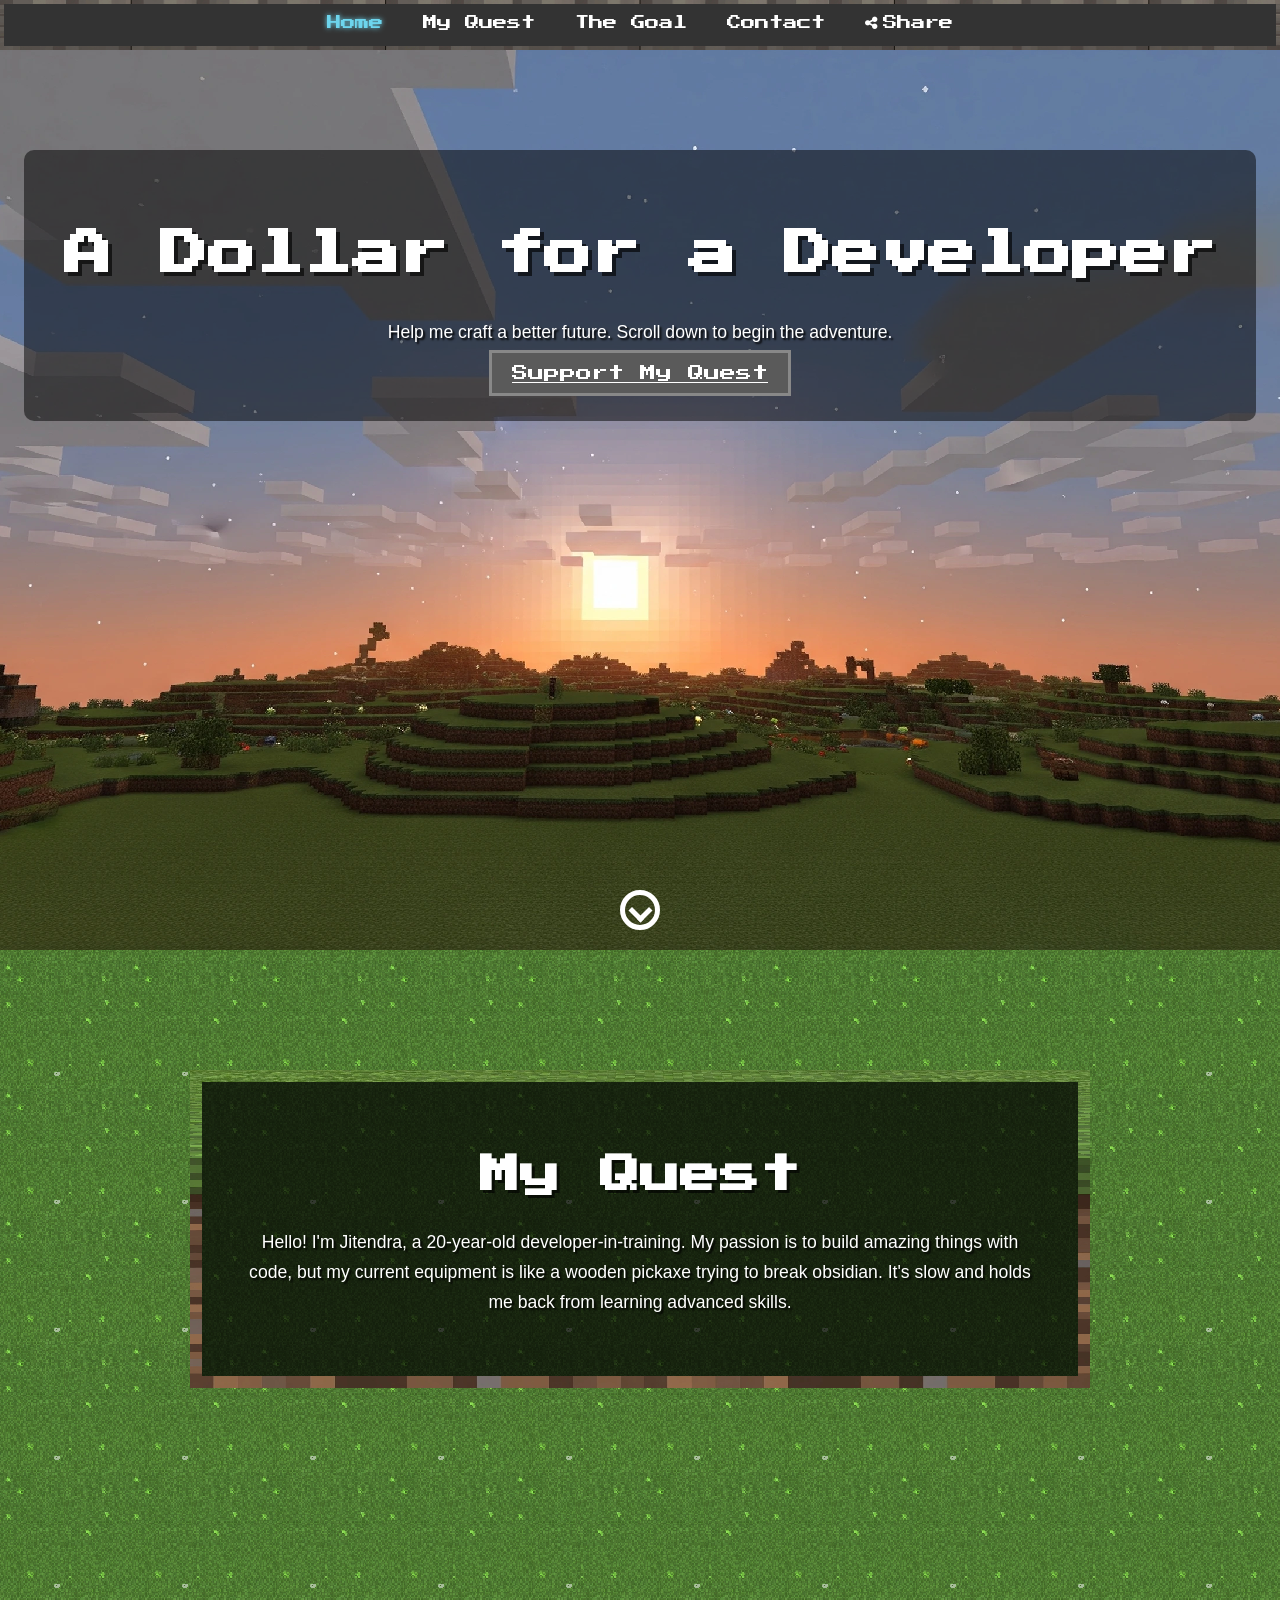
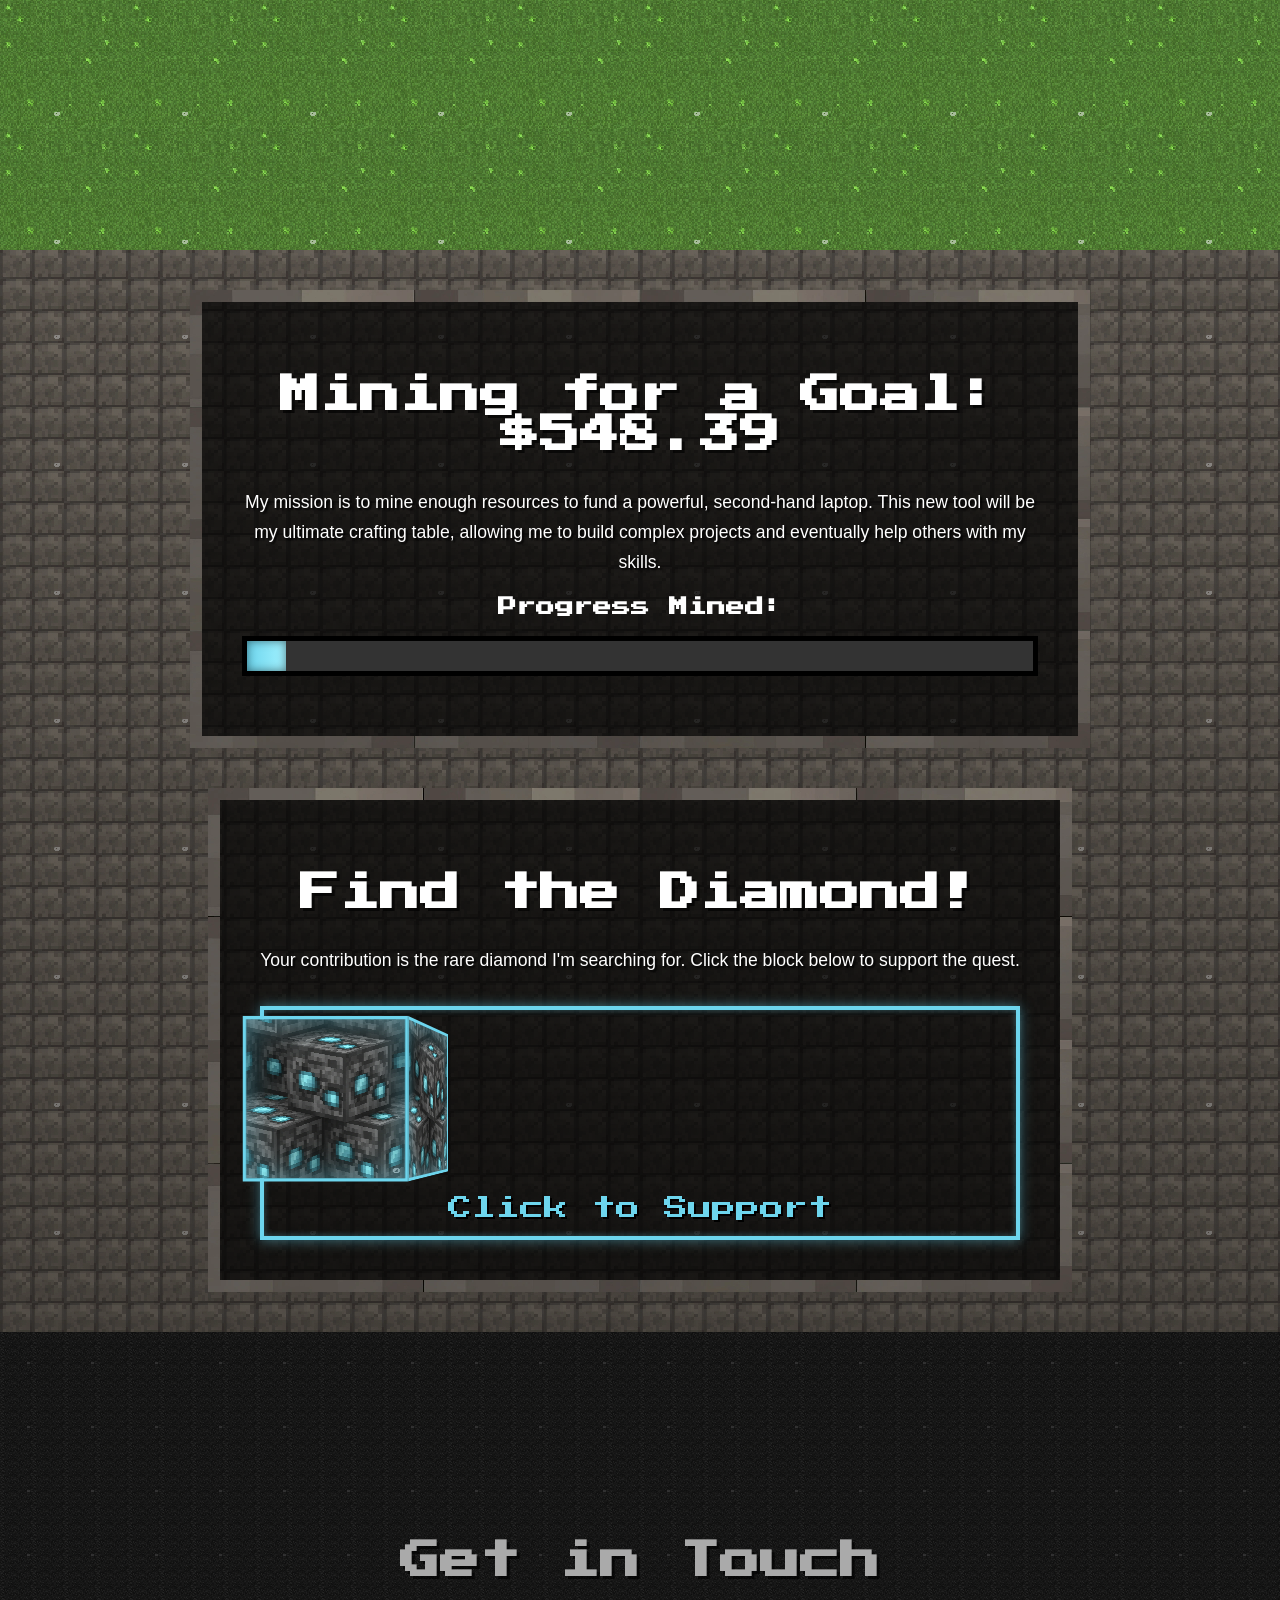
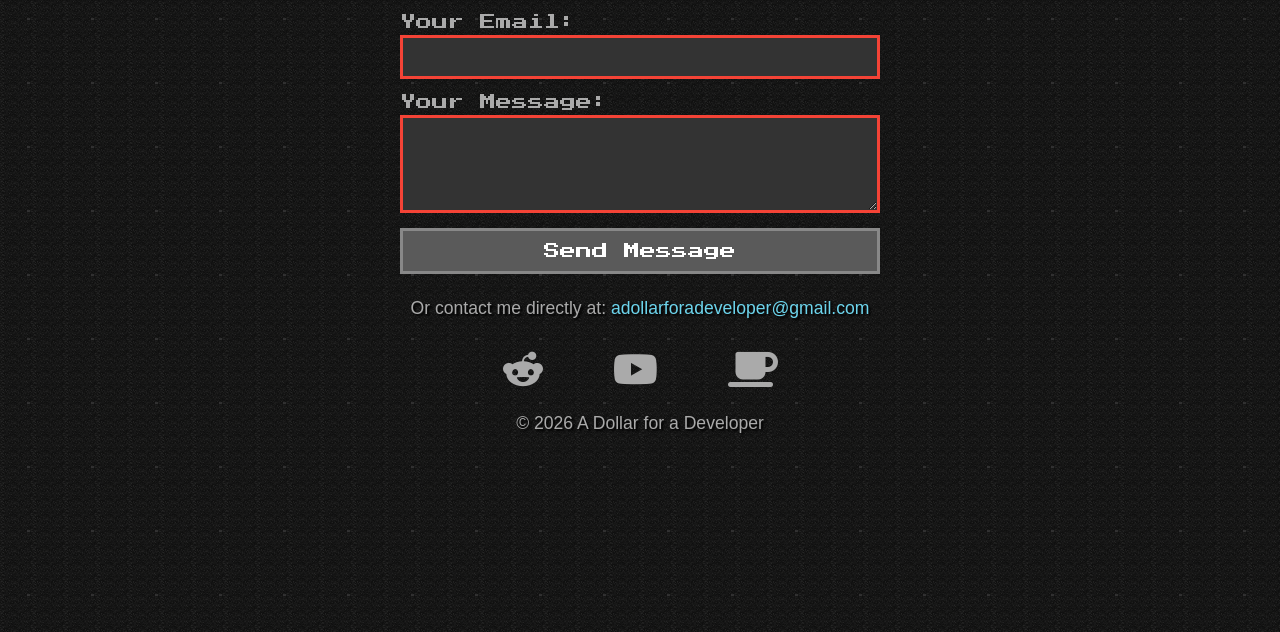
<file: index.html>
<!DOCTYPE html>
<html lang="en">
<head>
    <meta charset="UTF-8">
    <meta name="viewport" content="width=device-width, initial-scale=1.0, viewport-fit=cover">
    
    <!-- Google tag (gtag.js) -->
    <script async src="https://www.googletagmanager.com/gtag/js?id=G-90JQWKBCQZ"></script>
    <script>
      window.dataLayer = window.dataLayer || [];
      function gtag(){dataLayer.push(arguments);}
      gtag('js', new Date());

      gtag('config', 'G-90JQWKBCQZ');
    </script>
    
    <!-- Meta Description for SEO and Social Sharing -->
    <meta name="description" content="Help Jitendra, an aspiring developer, fund a second-hand laptop to pursue his coding dreams.">

    <!-- Favicon Link -->
    <link rel="icon" href="favicon.ico" type="image/x-icon">
    <link rel="apple-touch-icon" href="favicon.ico">

    <title>A Dollar for a Developer</title>
    <link rel="preload" as="style" href="style.css">
    <link rel="preload" as="image" href="images/diamond_ore.webp">
    <link rel="stylesheet" href="style.css">
    <link rel="preconnect" href="https://fonts.googleapis.com">
    <link rel="preconnect" href="https://fonts.gstatic.com" crossorigin>
    <link href="https://fonts.googleapis.com/css2?family=Press+Start+2P&display=swap" rel="stylesheet">
    <link rel="canonical" href="https://a-dollar-for-a-developer.github.io/">

    <!-- ADDED: Font Awesome for Icons -->
    <link rel="stylesheet" href="https://cdnjs.cloudflare.com/ajax/libs/font-awesome/6.5.1/css/all.min.css">

    <!-- Social Sharing Meta -->
    <meta property="og:title" content="A Dollar for a Developer">
    <meta property="og:description" content="Help Jitendra, an aspiring developer, fund a second-hand laptop to pursue his coding dreams.">
    <meta property="og:type" content="website">
    <meta property="og:image" content="https://a-dollar-for-a-developer.github.io/images/diamond_ore.webp">
    <meta property="og:image:width" content="512">
    <meta property="og:image:height" content="512">
    <meta property="og:image:alt" content="Diamond ore block representing the goal">
    <meta property="og:url" content="https://a-dollar-for-a-developer.github.io/">
    <meta name="twitter:card" content="summary_large_image">
    <meta name="twitter:title" content="A Dollar for a Developer">
    <meta name="twitter:description" content="Help Jitendra fund a laptop to pursue coding.">
    <meta name="twitter:image" content="https://a-dollar-for-a-developer.github.io/images/diamond_ore.webp">
    <meta name="twitter:image:alt" content="Diamond ore block representing the goal">
    
    <!-- Additional SEO Meta Tags -->
    <meta name="author" content="Jitendra">
    <meta name="keywords" content="developer, coding, laptop, fundraising, programming, student developer">
    <meta name="theme-color" content="#6dd5ed">
    <meta name="robots" content="index, follow">
    <meta name="googlebot" content="index, follow">
    
    <!-- Security Headers -->
    <meta http-equiv="X-Content-Type-Options" content="nosniff">
    <meta http-equiv="X-Frame-Options" content="DENY">
    <meta http-equiv="Referrer-Policy" content="strict-origin-when-cross-origin">
    
    <!-- PWA Manifest -->
    <link rel="manifest" href="manifest.json">
    <meta name="apple-mobile-web-app-capable" content="yes">
    <meta name="apple-mobile-web-app-status-bar-style" content="black-translucent">
    <meta name="apple-mobile-web-app-title" content="A Dollar for a Developer">
</head>
<body>
    <noscript>
        <div style="position: fixed; top: 0; left: 0; right: 0; background: #f44336; color: white; padding: 10px; text-align: center; z-index: 10000;">
            JavaScript is disabled. Some features may not work properly. Please enable JavaScript for the best experience.
        </div>
    </noscript>
    <!-- Skip to main content link for accessibility -->
    <a href="#home" class="skip-to-content" aria-label="Skip to main content">Skip to main content</a>

    <!-- ADDED: Sticky Navigation Menu -->
    <nav class="top-menu">
        <ul>
            <li><a href="#home">Home</a></li>
            <li><a href="#quest">My Quest</a></li>
            <li><a href="#goal">The Goal</a></li>
			<li><a href="#contact">Contact</a></li>
			<li><a href="#" id="share-button" aria-label="Share this story"><i class="fas fa-share-alt"></i> Share</a></li>
        </ul>
    </nav>

    <main class="world-container" role="main">

        <!-- LAYER 1: THE SKY (ID is now 'home' for the menu) -->
        <section id="home" class="layer sky-layer" aria-labelledby="home-heading">
            <header class="header-box">
                <h1 id="home-heading">A Dollar for a Developer</h1>
                <p>Help me craft a better future. Scroll down to begin the adventure.</p>
				<a href="#donation-button" id="support-quest-btn" class="submit-button" aria-label="Support my quest by scrolling to donation section">Support My Quest</a>
            </header>
            <div class="scroll-down-indicator" aria-hidden="true"></div>
            <!-- ADDED: Go to Bottom Button -->
            <a href="#contact" class="scroll-button go-down" aria-label="Go to contact section">
                <i class="fas fa-arrow-down" aria-hidden="true"></i>
            </a>
        </section>

        <!-- LAYER 2: THE GRASSLAND (ID is now 'quest' for the menu) -->
        <section id="quest" class="layer grass-layer" aria-labelledby="quest-heading">
            <article class="content-box dirt-border">
                <h2 id="quest-heading">My Quest</h2>
                <p>Hello! I'm Jitendra, a 20-year-old developer-in-training. My passion is to build amazing things with code, but my current equipment is like a wooden pickaxe trying to break obsidian. It's slow and holds me back from learning advanced skills.</p>
            </article>
        </section>

        <!-- LAYER 3: THE UNDERGROUND (ID is now 'goal' for the menu) -->
        <section id="goal" class="layer stone-layer" aria-labelledby="goal-heading">
            <article class="content-box stone-border">
                <h2 id="goal-heading">Mining for a Goal: $548.39</h2>
                <p>My mission is to mine enough resources to fund a powerful, second-hand laptop. This new tool will be my ultimate crafting table, allowing me to build complex projects and eventually help others with my skills.</p>
                
                <h3>Progress Mined:</h3>
                <!-- 
                    TO UPDATE PROGRESS BAR:
                    1. Calculate percentage: (Amount Raised / $548.39) × 100
                    2. Update BOTH values below:
                       - aria-valuenow attribute (e.g., aria-valuenow="25" for 25%)
                       - aria-label percentage text (e.g., "Fundraising progress: 25 percent")
                       - style width value (e.g., style="width: 25%;" for 25%)
                -->
                <div class="progress-bar-container" role="progressbar" aria-valuenow="5" aria-valuemin="0" aria-valuemax="100" aria-label="Fundraising progress: 5 percent">
                    <div class="progress-bar-fill" style="width: 5%;" aria-hidden="true"></div>
                </div>
            </article>

            <article class="content-box stone-border call-to-action">
                <h2>Find the Diamond!</h2>
                <p>Your contribution is the rare diamond I'm searching for. Click the block below to support the quest.</p>
                
			<div class="donation-block-wrapper" id="donation-button" role="button" tabindex="0" aria-label="Click to support on Buy Me a Coffee - Opens in new window">
                    <div class="donation-block" aria-hidden="true">
                        <div class="donation-block__face"></div>
                        <div class="donation-block__face"></div>
                        <div class="donation-block__face"></div>
                        <div class="donation-block__face"></div>
                        <div class="donation-block__face"></div>
                        <div class="donation-block__face"></div>
                    </div>
                    <div class="click-text" aria-hidden="true">Click to Support</div>
                </div>
            </article>
        </section>

        <!-- LAYER 4: BEDROCK (ID is now 'contact' for the menu) -->
        <section id="contact" class="layer bedrock-layer" aria-labelledby="contact-heading">
            <footer>
                <h2 id="contact-heading">Get in Touch</h2>
                
                <!-- ADDED: Formspree Contact Form -->
                <form id="contact-form" action="https://formspree.io/f/mpwjzook" method="POST" novalidate>
                    <div id="form-message" class="form-message" role="alert" aria-live="polite" aria-atomic="true"></div>
                    <div class="form-group">
                        <label for="email">Your Email:</label>
                        <input type="email" id="email" name="email" required aria-required="true" aria-describedby="email-error" autocomplete="email">
                        <span id="email-error" class="error-message" role="alert" aria-live="polite"></span>
                    </div>
                    <div class="form-group">
                        <label for="message">Your Message:</label>
                        <textarea id="message" name="message" rows="4" required aria-required="true" aria-describedby="message-error" autocomplete="off"></textarea>
                        <span id="message-error" class="error-message" role="alert" aria-live="polite"></span>
                    </div>
                    <button type="submit" class="submit-button" id="submit-btn" aria-label="Send contact message">Send Message</button>
                </form>

                <p class="alt-contact">Or contact me directly at: <a href="mailto:adollarforadeveloper@gmail.com" aria-label="Send email to adollarforadeveloper@gmail.com">adollarforadeveloper@gmail.com</a></p>

                <nav class="social-links" aria-label="Social media links">
                    <a href="https://www.reddit.com/user/Hot-Watercress-5693/" target="_blank" rel="noopener noreferrer" aria-label="Visit my Reddit profile (opens in new window)">
                        <i class="fab fa-reddit-alien" aria-hidden="true"></i>
                        <span class="sr-only">Reddit</span>
                    </a>
                    <a href="https://youtube.com/@adollarforadeveloper" target="_blank" rel="noopener noreferrer" aria-label="Visit my YouTube channel (opens in new window)">
                        <i class="fab fa-youtube" aria-hidden="true"></i>
                        <span class="sr-only">YouTube</span>
                    </a>
                    <a href="https://buymeacoffee.com/a.dollar.for.a.developer" target="_blank" rel="noopener noreferrer" aria-label="Support me on Buy Me a Coffee (opens in new window)">
                        <i class="fas fa-coffee" aria-hidden="true"></i>
                        <span class="sr-only">Buy Me a Coffee</span>
                    </a>
                </nav>

                <p>&copy; 2026 A Dollar for a Developer</p>
            </footer>
        </section>

    </main> <!-- This is the closing tag for world-container -->

    <!-- ADDED: Scroll Button outside the world container -->
    <a href="#contact" class="scroll-button go-down" id="go-down-button" aria-label="Go to bottom">
        <i class="fas fa-arrow-down"></i>
    </a>

    <!-- Structured Data for SEO -->
    <script type="application/ld+json">
    {
        "@context": "https://schema.org",
        "@type": "Person",
        "name": "Jitendra",
        "description": "Aspiring developer seeking support to fund a laptop for coding education",
        "url": "https://a-dollar-for-a-developer.github.io/",
        "sameAs": [
            "https://www.reddit.com/user/Hot-Watercress-5693/",
            "https://youtube.com/@adollarforadeveloper",
            "https://buymeacoffee.com/a.dollar.for.a.developer"
        ],
        "email": "adollarforadeveloper@gmail.com",
        "jobTitle": "Aspiring Developer",
        "knowsAbout": ["Programming", "Web Development", "Coding"]
    }
    </script>

    <!-- UPDATED JAVASCRIPT -->
    <script>
        // --- Donation Button Logic ---
        const donationButton = document.getElementById('donation-button');
        if (donationButton) {
            const handleDonationClick = () => {
                // Track donation button click
                if (typeof gtag !== 'undefined') {
                    gtag('event', 'donation_button_click', {
                        'event_category': 'engagement',
                        'event_label': 'Donation Button'
                    });
                }
                window.open('https://buymeacoffee.com/a.dollar.for.a.developer', '_blank', 'noopener,noreferrer');
            };
            donationButton.addEventListener('click', handleDonationClick);
            // Allow keyboard activation (Enter/Space)
            donationButton.addEventListener('keydown', (e) => {
                if (e.key === 'Enter' || e.key === ' ') {
                    e.preventDefault();
                    handleDonationClick();
                }
            });
        }

		// --- Support My Quest button smooth scroll ---
		const supportQuestBtn = document.getElementById('support-quest-btn');
		if (supportQuestBtn) {
			supportQuestBtn.addEventListener('click', (e) => {
				e.preventDefault();
				document.getElementById('donation-button').scrollIntoView({ behavior: 'smooth', block: 'center' });
			});
		}

        // --- Active Menu Link & Smart Scroll Button Logic ---
        const sections = document.querySelectorAll('.layer');
        const menuLinks = document.querySelectorAll('.top-menu a');
        const goDownButton = document.getElementById('go-down-button');

		// --- Share Button Logic ---
		const shareButton = document.getElementById('share-button');
		if (shareButton) {
			shareButton.addEventListener('click', async (e) => {
				e.preventDefault();
				const shareData = {
					title: document.title,
					text: 'Help Jitendra fund a laptop and share this story.',
					url: window.location.href
				};
				// Track share event
				if (typeof gtag !== 'undefined') {
					gtag('event', 'share', {
						'method': navigator.share ? 'native_share' : 'clipboard',
						'content_type': 'page'
					});
				}
				if (navigator.share) {
					try { await navigator.share(shareData); } catch (err) { /* user cancelled */ }
				} else if (navigator.clipboard) {
					try {
						await navigator.clipboard.writeText(shareData.url);
						shareButton.textContent = 'Link Copied!';
						setTimeout(() => { shareButton.innerHTML = '<i class="fas fa-share-alt"></i> Share'; }, 1500);
					} catch (_) {
						window.prompt('Copy this link:', shareData.url);
					}
				} else {
					window.prompt('Copy this link:', shareData.url);
				}
			});
		}

        // --- Home button scroll to top functionality ---
        const homeLink = document.querySelector('.top-menu a[href="#home"]');
        if (homeLink) {
            homeLink.addEventListener('click', (e) => {
                e.preventDefault();
                window.location.hash = '#home';
                window.scrollTo({
                    top: 0,
                    behavior: 'smooth'
                });
            });
        }

        // --- Form Validation and Submission Handler ---
        const contactForm = document.getElementById('contact-form');
        const formMessage = document.getElementById('form-message');
        const submitBtn = document.getElementById('submit-btn');
        const emailInput = document.getElementById('email');
        const messageInput = document.getElementById('message');
        const emailError = document.getElementById('email-error');
        const messageError = document.getElementById('message-error');
        
        // Real-time validation
        const validateEmail = (email) => {
            const emailRegex = /^[^\s@]+@[^\s@]+\.[^\s@]+$/;
            return emailRegex.test(email);
        };
        
        const validateForm = () => {
            if (!emailInput || !messageInput || !emailError || !messageError) {
                return false;
            }
            let isValid = true;
            
            // Validate email
            if (!emailInput.value.trim()) {
                emailError.textContent = 'Email is required.';
                isValid = false;
            } else if (!validateEmail(emailInput.value)) {
                emailError.textContent = 'Please enter a valid email address.';
                isValid = false;
            } else {
                emailError.textContent = '';
            }
            
            // Validate message
            if (!messageInput.value.trim()) {
                messageError.textContent = 'Message is required.';
                isValid = false;
            } else if (messageInput.value.trim().length < 10) {
                messageError.textContent = 'Message must be at least 10 characters.';
                isValid = false;
            } else {
                messageError.textContent = '';
            }
            
            return isValid;
        };
        
        // Add real-time validation
        if (emailInput && emailError) {
            emailInput.addEventListener('blur', validateForm);
            emailInput.addEventListener('input', () => {
                if (emailError.textContent) validateForm();
            });
        }
        if (messageInput && messageError) {
            messageInput.addEventListener('blur', validateForm);
            messageInput.addEventListener('input', () => {
                if (messageError.textContent) validateForm();
            });
        }
        
        if (contactForm && emailInput && messageInput && emailError && messageError && submitBtn && formMessage) {
            contactForm.addEventListener('submit', async (e) => {
                e.preventDefault();
                
                // Clear previous errors
                emailError.textContent = '';
                messageError.textContent = '';
                formMessage.textContent = '';
                formMessage.className = 'form-message';
                
                // Validate before submitting
                if (!validateForm()) {
                    formMessage.textContent = 'Please fix the errors above.';
                    formMessage.className = 'form-message error';
                    return;
                }
                
                const originalBtnText = submitBtn.textContent;
                submitBtn.textContent = 'Sending...';
                submitBtn.disabled = true;
                
                try {
                    const formData = new FormData(contactForm);
                    const response = await fetch(contactForm.action, {
                        method: 'POST',
                        body: formData,
                        headers: {
                            'Accept': 'application/json'
                        }
                    });
                    
                    if (response.ok) {
                        formMessage.textContent = '✓ Message sent successfully! I\'ll get back to you soon.';
                        formMessage.className = 'form-message success';
                        contactForm.reset();
                        emailError.textContent = '';
                        messageError.textContent = '';
                        
                        // Track successful form submission
                        if (typeof gtag !== 'undefined') {
                            gtag('event', 'form_submission', {
                                'event_category': 'engagement',
                                'event_label': 'Contact Form'
                            });
                        }
                    } else {
                        const data = await response.json();
                        if (data.errors) {
                            formMessage.textContent = 'Error: ' + Object.values(data.errors).map(e => e.join(', ')).join(', ');
                        } else {
                            formMessage.textContent = '✗ Something went wrong. Please try again or email me directly.';
                        }
                        formMessage.className = 'form-message error';
                    }
                } catch (error) {
                    formMessage.textContent = '✗ Network error. Please check your connection or email me directly.';
                    formMessage.className = 'form-message error';
                } finally {
                    submitBtn.textContent = originalBtnText;
                    submitBtn.disabled = false;
                }
            });
        }

        // Track section views for analytics
        const viewedSections = new Set();
        const trackSectionView = (sectionId) => {
            if (!viewedSections.has(sectionId) && typeof gtag !== 'undefined') {
                viewedSections.add(sectionId);
                gtag('event', 'section_view', {
                    'event_category': 'engagement',
                    'event_label': sectionId
                });
            }
        };
        
        window.addEventListener('scroll', () => {
            const scrollPosition = window.scrollY;
            const windowHeight = window.innerHeight;
            const fullHeight = document.body.offsetHeight;
            
            // --- Logic to find and highlight the active section ---
            let currentSectionId = '';
            sections.forEach(section => {
                const sectionTop = section.offsetTop - 55; // Offset for the nav menu height
                const sectionHeight = section.offsetHeight;
                const sectionBottom = sectionTop + sectionHeight;
                
                // Highlight the section that's currently visible in the viewport
                if (scrollPosition >= sectionTop && scrollPosition < sectionBottom) {
                    currentSectionId = section.getAttribute('id');
                    // Track section view
                    trackSectionView(currentSectionId);
                }
            });

            // --- Update URL hash to match current section (without triggering scroll) ---
            if (currentSectionId && window.location.hash !== '#' + currentSectionId) {
                history.replaceState(null, null, '#' + currentSectionId);
            }

            menuLinks.forEach(link => {
                link.classList.remove('active');
                if (link.getAttribute('href') === '#' + currentSectionId) {
                    link.classList.add('active');
                }
            });

            // --- Logic for the "Go Down" button visibility ---
            if (goDownButton) {
                if (scrollPosition + windowHeight < fullHeight - 100) { // 100px buffer from bottom
                    goDownButton.classList.add('visible');
                } else {
                    goDownButton.classList.remove('visible');
                }
            }
        });

        // --- Set initial hash on page load based on scroll position ---
        const updateHashOnLoad = () => {
            const scrollPosition = window.scrollY;
            let currentSectionId = '';
            sections.forEach(section => {
                const sectionTop = section.offsetTop - 55;
                const sectionHeight = section.offsetHeight;
                const sectionBottom = sectionTop + sectionHeight;
                
                if (scrollPosition >= sectionTop && scrollPosition < sectionBottom) {
                    currentSectionId = section.getAttribute('id');
                }
            });
            
            if (currentSectionId && window.location.hash !== '#' + currentSectionId) {
                history.replaceState(null, null, '#' + currentSectionId);
            }
        };

        // Run on page load and after a short delay to ensure sections are rendered
        window.addEventListener('load', () => {
            updateHashOnLoad();
            // Track initial page view
            if (typeof gtag !== 'undefined') {
                gtag('event', 'page_view', {
                    'event_category': 'engagement',
                    'event_label': 'Home'
                });
            }
        });
        setTimeout(updateHashOnLoad, 100);
    </script>

</body>
</html>
</file>
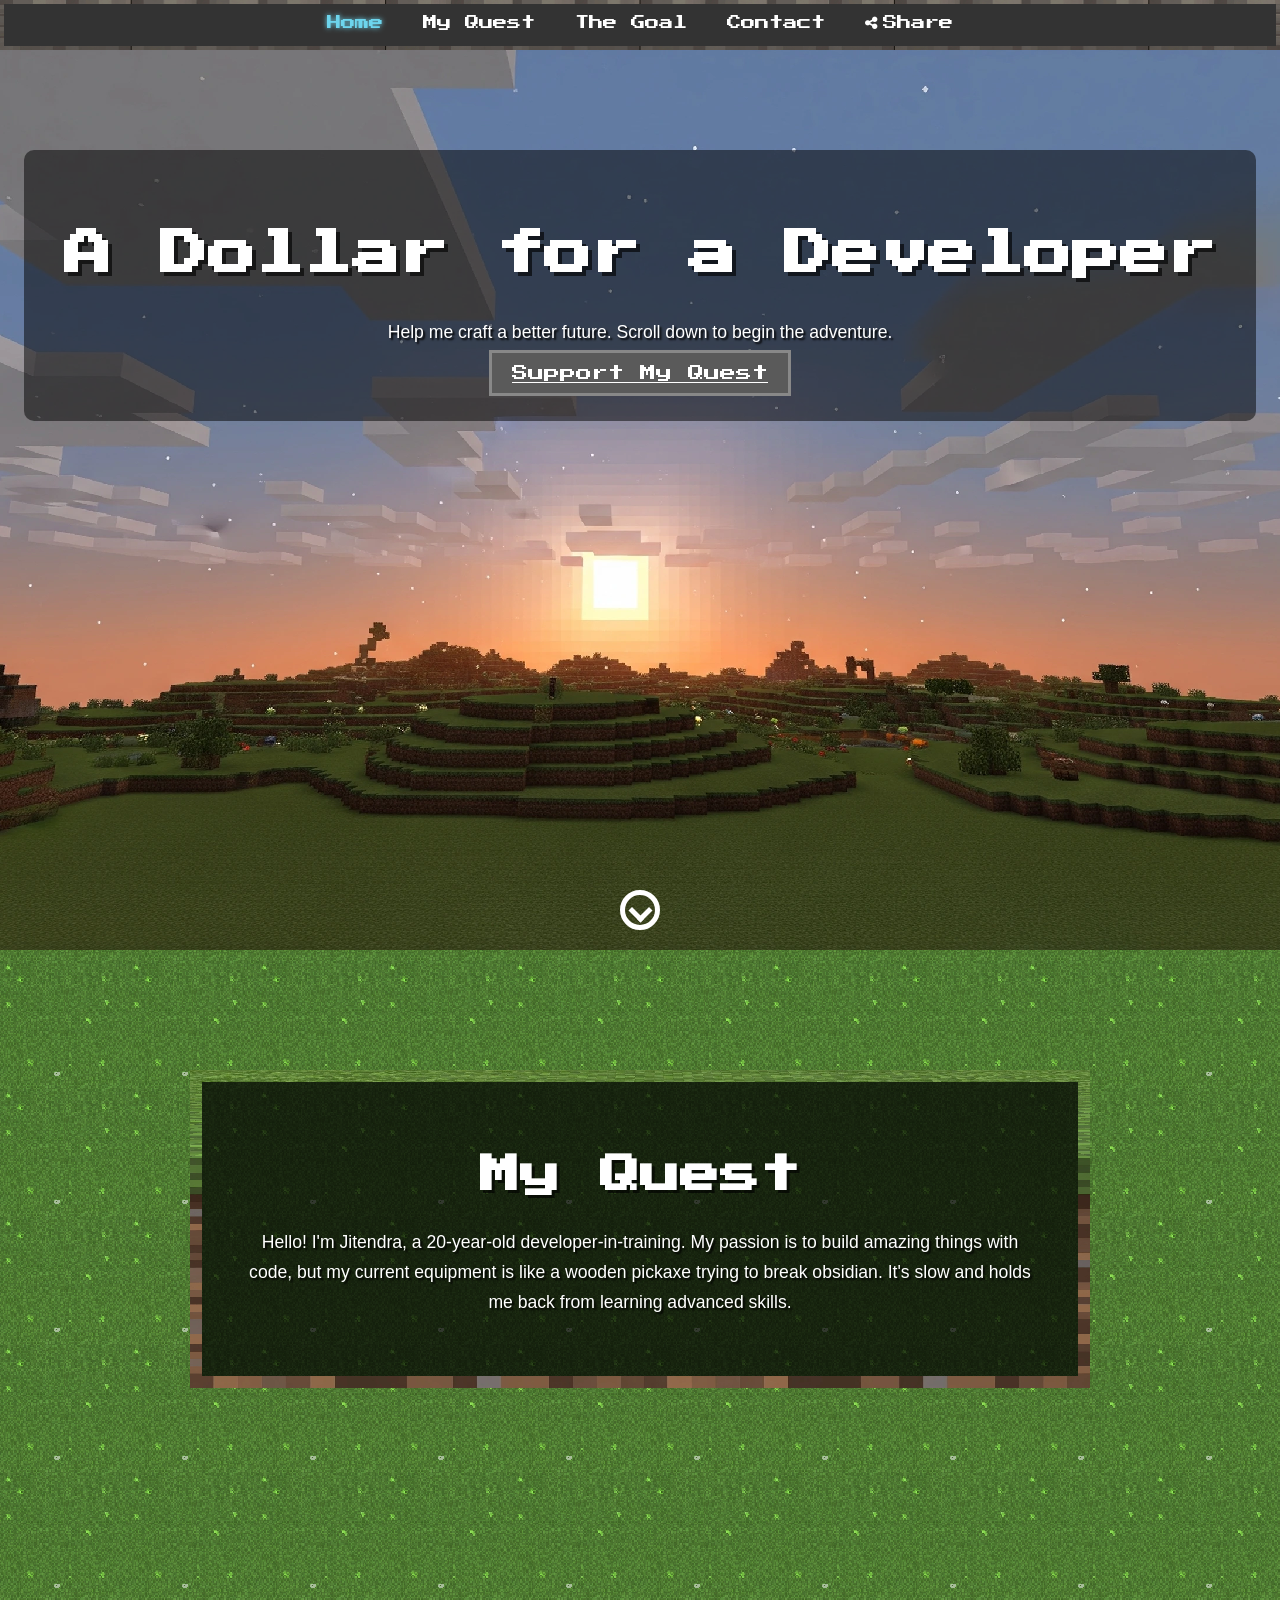
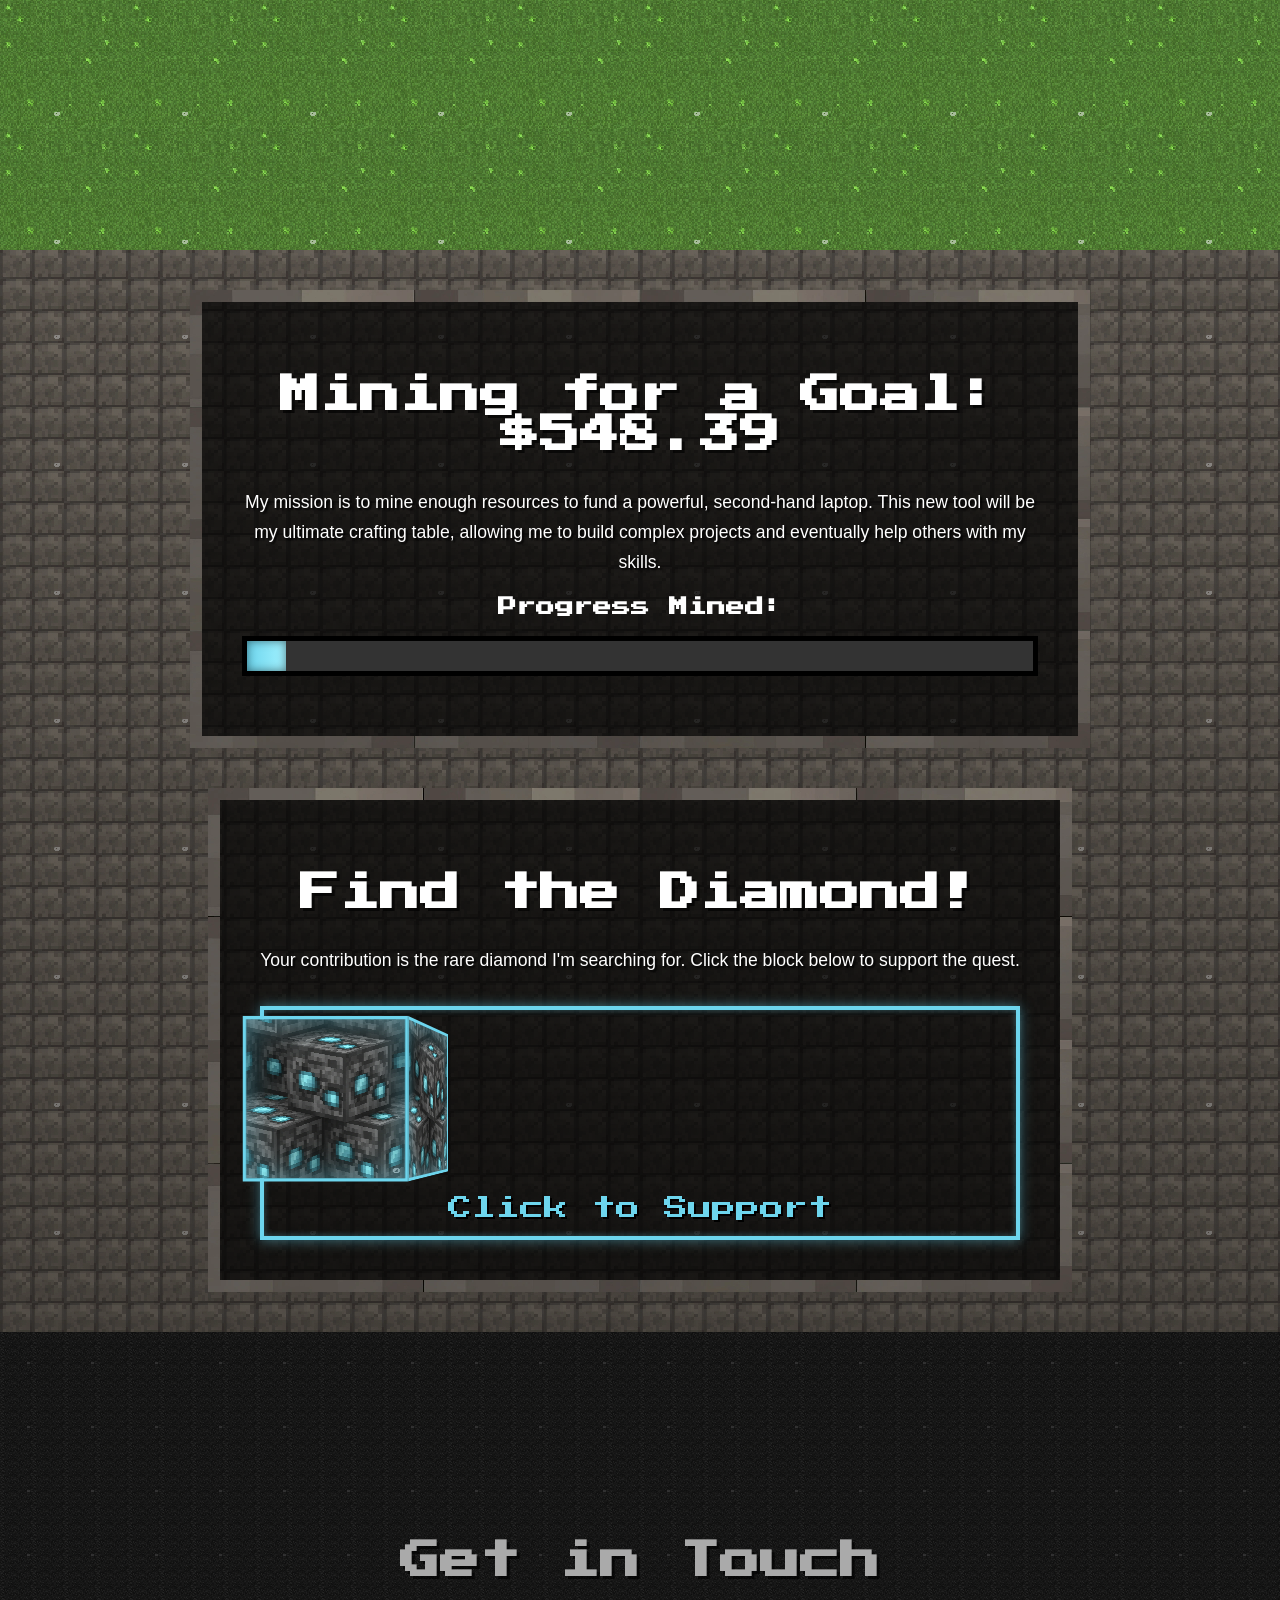
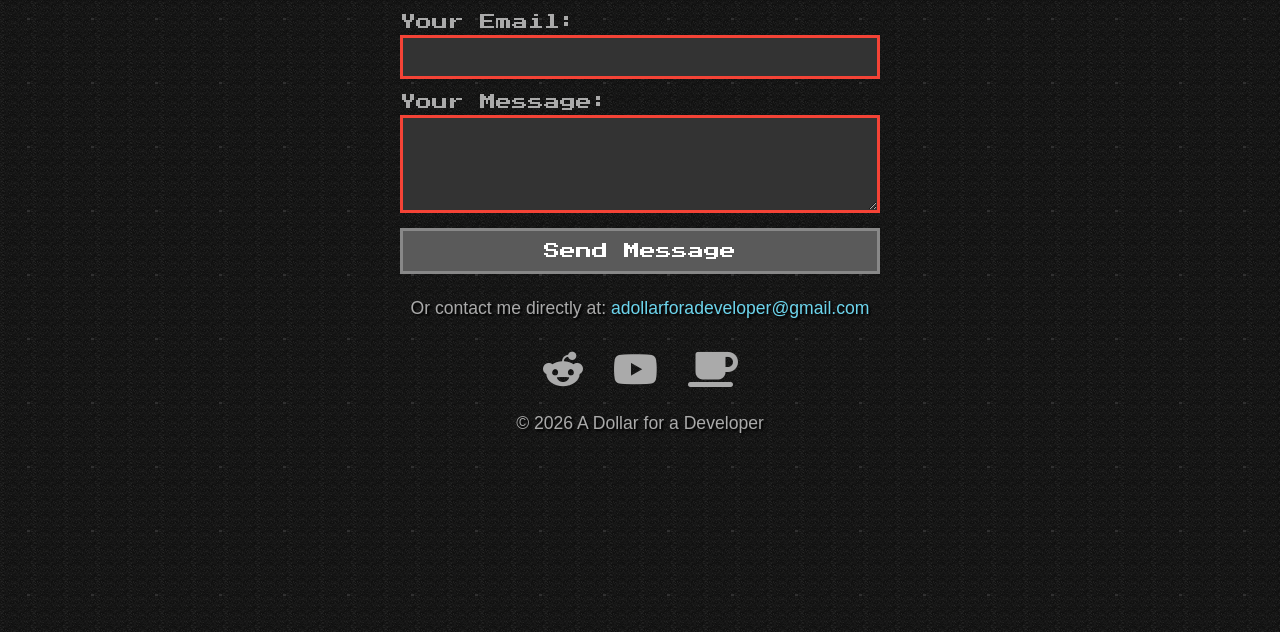
<file: index.min.html>
﻿<!DOCTYPE html><html lang="en"><head><meta charset="UTF-8"><meta name="viewport" content="width=device-width, initial-scale=1.0, viewport-fit=cover"><script async src="https://www.googletagmanager.com/gtag/js?id=G-90JQWKBCQZ"></script><script>window.dataLayer = window.dataLayer || [];function gtag(){dataLayer.push(arguments);}gtag('js', new Date());gtag('config', 'G-90JQWKBCQZ');</script><meta name="description" content="Help Jitendra, an aspiring developer, fund a second-hand laptop to pursue his coding dreams."><link rel="icon" href="favicon.ico" type="image/x-icon"><link rel="apple-touch-icon" href="favicon.ico"><title>A Dollar for a Developer</title><link rel="preload" as="style" href="style.min.css"><link rel="preload" as="image" href="images/diamond_ore.webp"><link rel="stylesheet" href="style.min.css"><link rel="preconnect" href="https://fonts.googleapis.com"><link rel="preconnect" href="https://fonts.gstatic.com" crossorigin><link href="https://fonts.googleapis.com/css2?family=Press+Start+2P&display=swap" rel="stylesheet"><link rel="canonical" href="https://a-dollar-for-a-developer.github.io/"><link rel="stylesheet" href="https://cdnjs.cloudflare.com/ajax/libs/font-awesome/6.5.1/css/all.min.css"><meta property="og:title" content="A Dollar for a Developer"><meta property="og:description" content="Help Jitendra, an aspiring developer, fund a second-hand laptop to pursue his coding dreams."><meta property="og:type" content="website"><meta property="og:image" content="https://a-dollar-for-a-developer.github.io/images/diamond_ore.webp"><meta property="og:image:width" content="512"><meta property="og:image:height" content="512"><meta property="og:image:alt" content="Diamond ore block representing the goal"><meta property="og:url" content="https://a-dollar-for-a-developer.github.io/"><meta name="twitter:card" content="summary_large_image"><meta name="twitter:title" content="A Dollar for a Developer"><meta name="twitter:description" content="Help Jitendra fund a laptop to pursue coding."><meta name="twitter:image" content="https://a-dollar-for-a-developer.github.io/images/diamond_ore.webp"><meta name="twitter:image:alt" content="Diamond ore block representing the goal"><meta name="author" content="Jitendra"><meta name="keywords" content="developer, coding, laptop, fundraising, programming, student developer"><meta name="theme-color" content="#6dd5ed"><meta name="robots" content="index, follow"><meta name="googlebot" content="index, follow"><meta http-equiv="X-Content-Type-Options" content="nosniff"><meta http-equiv="X-Frame-Options" content="DENY"><meta http-equiv="Referrer-Policy" content="strict-origin-when-cross-origin"><link rel="manifest" href="manifest.json"><meta name="apple-mobile-web-app-capable" content="yes"><meta name="apple-mobile-web-app-status-bar-style" content="black-translucent"><meta name="apple-mobile-web-app-title" content="A Dollar for a Developer"></head><body><noscript><div style="position: fixed; top: 0; left: 0; right: 0; background: #f44336; color: white; padding: 10px; text-align: center; z-index: 10000;">JavaScript is disabled. Some features may not work properly. Please enable JavaScript for the best experience.</div></noscript><a href="#home" class="skip-to-content" aria-label="Skip to main content">Skip to main content</a><nav class="top-menu"><ul><li><a href="#home">Home</a></li><li><a href="#quest">My Quest</a></li><li><a href="#goal">The Goal</a></li><li><a href="#contact">Contact</a></li><li><a href="#" id="share-button" aria-label="Share this story"><i class="fas fa-share-alt"></i> Share</a></li></ul></nav><main class="world-container" role="main"><section id="home" class="layer sky-layer" aria-labelledby="home-heading"><header class="header-box"><h1 id="home-heading">A Dollar for a Developer</h1><p>Help me craft a better future. Scroll down to begin the adventure.</p><a href="#donation-button" id="support-quest-btn" class="submit-button" aria-label="Support my quest by scrolling to donation section">Support My Quest</a></header><div class="scroll-down-indicator" aria-hidden="true"></div><a href="#contact" class="scroll-button go-down" aria-label="Go to contact section"><i class="fas fa-arrow-down" aria-hidden="true"></i></a></section><section id="quest" class="layer grass-layer" aria-labelledby="quest-heading"><article class="content-box dirt-border"><h2 id="quest-heading">My Quest</h2><p>Hello! I'm Jitendra, a 20-year-old developer-in-training. My passion is to build amazing things with code, but my current equipment is like a wooden pickaxe trying to break obsidian. It's slow and holds me back from learning advanced skills.</p></article></section><section id="goal" class="layer stone-layer" aria-labelledby="goal-heading"><article class="content-box stone-border"><h2 id="goal-heading">Mining for a Goal: $548.39</h2><p>My mission is to mine enough resources to fund a powerful, second-hand laptop. This new tool will be my ultimate crafting table, allowing me to build complex projects and eventually help others with my skills.</p><h3>Progress Mined:</h3><div class="progress-bar-container" role="progressbar" aria-valuenow="5" aria-valuemin="0" aria-valuemax="100" aria-label="Fundraising progress: 5 percent"><div class="progress-bar-fill" style="width: 5%;" aria-hidden="true"></div></div></article><article class="content-box stone-border call-to-action"><h2>Find the Diamond!</h2><p>Your contribution is the rare diamond I'm searching for. Click the block below to support the quest.</p><div class="donation-block-wrapper" id="donation-button" role="button" tabindex="0" aria-label="Click to support on Buy Me a Coffee - Opens in new window"><div class="donation-block" aria-hidden="true"><div class="donation-block__face"></div><div class="donation-block__face"></div><div class="donation-block__face"></div><div class="donation-block__face"></div><div class="donation-block__face"></div><div class="donation-block__face"></div></div><div class="click-text" aria-hidden="true">Click to Support</div></div></article></section><section id="contact" class="layer bedrock-layer" aria-labelledby="contact-heading"><footer><h2 id="contact-heading">Get in Touch</h2><form id="contact-form" action="https://formspree.io/f/mpwjzook" method="POST" novalidate><div id="form-message" class="form-message" role="alert" aria-live="polite" aria-atomic="true"></div><div class="form-group"><label for="email">Your Email:</label><input type="email" id="email" name="email" required aria-required="true" aria-describedby="email-error" autocomplete="email"><span id="email-error" class="error-message" role="alert" aria-live="polite"></span></div><div class="form-group"><label for="message">Your Message:</label><textarea id="message" name="message" rows="4" required aria-required="true" aria-describedby="message-error" autocomplete="off"></textarea><span id="message-error" class="error-message" role="alert" aria-live="polite"></span></div><button type="submit" class="submit-button" id="submit-btn" aria-label="Send contact message">Send Message</button></form><p class="alt-contact">Or contact me directly at: <a href="mailto:adollarforadeveloper@gmail.com" aria-label="Send email to adollarforadeveloper@gmail.com">adollarforadeveloper@gmail.com</a></p><nav class="social-links" aria-label="Social media links"><a href="https://www.reddit.com/user/Hot-Watercress-5693/" target="_blank" rel="noopener noreferrer" aria-label="Visit my Reddit profile (opens in new window)"><i class="fab fa-reddit-alien" aria-hidden="true"></i><span class="sr-only">Reddit</span></a><a href="https://youtube.com/@adollarforadeveloper" target="_blank" rel="noopener noreferrer" aria-label="Visit my YouTube channel (opens in new window)"><i class="fab fa-youtube" aria-hidden="true"></i><span class="sr-only">YouTube</span></a><a href="https://buymeacoffee.com/a.dollar.for.a.developer" target="_blank" rel="noopener noreferrer" aria-label="Support me on Buy Me a Coffee (opens in new window)"><i class="fas fa-coffee" aria-hidden="true"></i><span class="sr-only">Buy Me a Coffee</span></a></nav><p>&copy; 2026 A Dollar for a Developer</p></footer></section></main><a href="#contact" class="scroll-button go-down" id="go-down-button" aria-label="Go to bottom"><i class="fas fa-arrow-down"></i></a><script type="application/ld+json">{"@context":"https://schema.org","@type":"Person","name":"Jitendra","description":"Aspiring developer seeking support to fund a laptop for coding education","url":"https://a-dollar-for-a-developer.github.io/","sameAs":["https://www.reddit.com/user/Hot-Watercress-5693/","https://youtube.com/@adollarforadeveloper","https://buymeacoffee.com/a.dollar.for.a.developer"],"email":"adollarforadeveloper@gmail.com","jobTitle":"Aspiring Developer","knowsAbout":["Programming","Web Development","Coding"]}</script><script>const donationButton=document.getElementById('donation-button');if(donationButton){const handleDonationClick=()=>{if(typeof gtag!=='undefined'){gtag('event','donation_button_click',{'event_category':'engagement','event_label':'Donation Button'});}window.open('https://buymeacoffee.com/a.dollar.for.a.developer','_blank','noopener,noreferrer');};donationButton.addEventListener('click',handleDonationClick);donationButton.addEventListener('keydown',(e)=>{if(e.key==='Enter'||e.key===' '){e.preventDefault();handleDonationClick();}});}const supportQuestBtn=document.getElementById('support-quest-btn');if(supportQuestBtn){supportQuestBtn.addEventListener('click',(e)=>{e.preventDefault();document.getElementById('donation-button').scrollIntoView({behavior:'smooth',block:'center'});});}const sections=document.querySelectorAll('.layer');const menuLinks=document.querySelectorAll('.top-menu a');const goDownButton=document.getElementById('go-down-button');const shareButton=document.getElementById('share-button');if(shareButton){shareButton.addEventListener('click',async(e)=>{e.preventDefault();const shareData={title:document.title,text:'Help Jitendra fund a laptop and share this story.',url:window.location.href};if(typeof gtag!=='undefined'){gtag('event','share',{'method':navigator.share?'native_share':'clipboard','content_type':'page'});}if(navigator.share){try{await navigator.share(shareData);}catch(err){}}else if(navigator.clipboard){try{await navigator.clipboard.writeText(shareData.url);shareButton.textContent='Link Copied!';setTimeout(()=>{shareButton.innerHTML='<i class="fas fa-share-alt"></i> Share';},1500);}catch(_){window.prompt('Copy this link:',shareData.url);}}else{window.prompt('Copy this link:',shareData.url);}});}const homeLink=document.querySelector('.top-menu a[href="#home"]');if(homeLink){homeLink.addEventListener('click',(e)=>{e.preventDefault();window.location.hash='#home';window.scrollTo({top:0,behavior:'smooth'});});}const contactForm=document.getElementById('contact-form');const formMessage=document.getElementById('form-message');const submitBtn=document.getElementById('submit-btn');const emailInput=document.getElementById('email');const messageInput=document.getElementById('message');const emailError=document.getElementById('email-error');const messageError=document.getElementById('message-error');const validateEmail=(email)=>{const emailRegex=/^[^\s@]+@[^\s@]+\.[^\s@]+$/;return emailRegex.test(email);};const validateForm=()=>{if(!emailInput||!messageInput||!emailError||!messageError){return false;}let isValid=true;if(!emailInput.value.trim()){emailError.textContent='Email is required.';isValid=false;}else if(!validateEmail(emailInput.value)){emailError.textContent='Please enter a valid email address.';isValid=false;}else{emailError.textContent='';}if(!messageInput.value.trim()){messageError.textContent='Message is required.';isValid=false;}else if(messageInput.value.trim().length<10){messageError.textContent='Message must be at least 10 characters.';isValid=false;}else{messageError.textContent='';}return isValid;};if(emailInput&&emailError){emailInput.addEventListener('blur',validateForm);emailInput.addEventListener('input',()=>{if(emailError.textContent)validateForm();});}if(messageInput&&messageError){messageInput.addEventListener('blur',validateForm);messageInput.addEventListener('input',()=>{if(messageError.textContent)validateForm();});}if(contactForm&&emailInput&&messageInput&&emailError&&messageError&&submitBtn&&formMessage){contactForm.addEventListener('submit',async(e)=>{e.preventDefault();emailError.textContent='';messageError.textContent='';formMessage.textContent='';formMessage.className='form-message';if(!validateForm()){formMessage.textContent='Please fix the errors above.';formMessage.className='form-message error';return;}const originalBtnText=submitBtn.textContent;submitBtn.textContent='Sending...';submitBtn.disabled=true;try{const formData=new FormData(contactForm);const response=await fetch(contactForm.action,{method:'POST',body:formData,headers:{'Accept':'application/json'}});if(response.ok){formMessage.textContent='✓ Message sent successfully! I\'ll get back to you soon.';formMessage.className='form-message success';contactForm.reset();emailError.textContent='';messageError.textContent='';if(typeof gtag!=='undefined'){gtag('event','form_submission',{'event_category':'engagement','event_label':'Contact Form'});}}else{const data=await response.json();if(data.errors){formMessage.textContent='Error: '+Object.values(data.errors).map(e=>e.join(', ')).join(', ');}else{formMessage.textContent='✗ Something went wrong. Please try again or email me directly.';}formMessage.className='form-message error';}}catch(error){formMessage.textContent='✗ Network error. Please check your connection or email me directly.';formMessage.className='form-message error';}finally{submitBtn.textContent=originalBtnText;submitBtn.disabled=false;}});}const viewedSections=new Set();const trackSectionView=(sectionId)=>{if(!viewedSections.has(sectionId)&&typeof gtag!=='undefined'){viewedSections.add(sectionId);gtag('event','section_view',{'event_category':'engagement','event_label':sectionId});}};window.addEventListener('scroll',()=>{const scrollPosition=window.scrollY;const windowHeight=window.innerHeight;const fullHeight=document.body.offsetHeight;let currentSectionId='';sections.forEach(section=>{const sectionTop=section.offsetTop-55;const sectionHeight=section.offsetHeight;const sectionBottom=sectionTop+sectionHeight;if(scrollPosition>=sectionTop&&scrollPosition<sectionBottom){currentSectionId=section.getAttribute('id');trackSectionView(currentSectionId);}});if(currentSectionId&&window.location.hash!=='#'+currentSectionId){history.replaceState(null,null,'#'+currentSectionId);}menuLinks.forEach(link=>{link.classList.remove('active');if(link.getAttribute('href')==='#'+currentSectionId){link.classList.add('active');}});if(goDownButton){if(scrollPosition+windowHeight<fullHeight-100){goDownButton.classList.add('visible');}else{goDownButton.classList.remove('visible');}}});const updateHashOnLoad=()=>{const scrollPosition=window.scrollY;let currentSectionId='';sections.forEach(section=>{const sectionTop=section.offsetTop-55;const sectionHeight=section.offsetHeight;const sectionBottom=sectionTop+sectionHeight;if(scrollPosition>=sectionTop&&scrollPosition<sectionBottom){currentSectionId=section.getAttribute('id');}});if(currentSectionId&&window.location.hash!=='#'+currentSectionId){history.replaceState(null,null,'#'+currentSectionId);}};window.addEventListener('load',()=>{updateHashOnLoad();if(typeof gtag!=='undefined'){gtag('event','page_view',{'event_category':'engagement','event_label':'Home'});}});setTimeout(updateHashOnLoad,100);</script></body></html>
</file>
<file: style.css>
/* --- GLOBAL & FONT SETUP --- */
/* Skip to content link for accessibility */
.skip-to-content {
    position: absolute;
    top: -100px;
    left: 0;
    background: #6dd5ed;
    color: #000;
    padding: 10px 20px;
    text-decoration: none;
    z-index: 10000;
    font-family: 'Press Start 2P', cursive;
    font-size: 0.8rem;
}
.skip-to-content:focus {
    top: 0;
    outline: 3px solid #fff;
    outline-offset: 2px;
}

/* --- ADDED: NAVIGATION MENU --- */
.top-menu {
    position: fixed;
    top: 0;
    left: 0;
    width: 100%;
    height: 50px;
    background-color: rgba(0, 0, 0, 0.8);
    border-bottom: 4px solid #555;
    border-image: url('images/stone.webp') 30 round;
    border-image-width: 4px;
    z-index: 1000;
    display: flex;
    justify-content: center;
    align-items: center;
}
.top-menu ul {
    margin: 0;
    padding: 0;
    list-style: none;
    display: flex;
}
.top-menu li a {
    color: white;
    text-decoration: none;
    padding: 15px 20px;
    font-size: 0.9rem;
    transition: color 0.3s ease;
    display: inline-flex;
    align-items: center;
    gap: 5px;
}
.top-menu li a i {
    font-size: 0.9rem;
}
.top-menu li a:hover {
    color: #6dd5ed; /* Diamond blue color */
}
.top-menu li a:focus {
    outline: 2px solid #6dd5ed;
    outline-offset: 2px;
}

/* ADDED: Active link highlight for the menu */
.top-menu li a.active {
    color: #6dd5ed; /* The same diamond blue as the hover effect */
    text-shadow: 0 0 5px #6dd5ed;
}

* {
    box-sizing: border-box;
}

html {
    scroll-behavior: smooth;
}

body {
    font-family: 'Press Start 2P', cursive;
    margin: 0;
    padding-top: 50px; /* Add this line */
    color: white;
    /* This makes the scrolling snap between sections on compatible browsers */
    scroll-snap-type: y proximity;
    overflow-y: scroll;
    height: 100vh;
}

h1 {
    font-size: 3rem;
    text-shadow: 4px 4px 0px #000000a0;
}
h2 {
    font-size: 2.5rem;
    text-shadow: 3px 3px 0px #000000a0;
}
p {
    font-family: 'Verdana', sans-serif; /* A more readable font for paragraphs */
    font-size: 1.1rem;
    line-height: 1.7;
    text-shadow: 2px 2px 2px #000;
}

/* --- THE WORLD LAYERS --- */
.layer {
    min-height: 100vh;
    width: 100%;
    display: flex;
    flex-direction: column;
    align-items: center;
    justify-content: center;
    text-align: center;
    padding: 20px;
    background-size: cover;
    background-position: center;
    position: relative;
    scroll-snap-align: start;
    scroll-snap-stop: always;
    image-rendering: pixelated; /* Crucial for the blocky texture look */
}

.sky-layer { 
    background-image: url('images/sky.webp'); 
    justify-content: flex-start;
    padding-top: 100px;
}
.grass-layer { 
    background-image: url('images/grass.webp'); 
    background-size: 128px; 
    justify-content: flex-start;
    padding-top: 100px;
}
.stone-layer { background-image: url('images/stone.webp'); background-size: 128px; }
.stone-layer::before {
    content: '';
    position: absolute;
    inset: 0;
    background: linear-gradient(to bottom, rgba(0,0,0,0.25), rgba(0,0,0,0.4));
    pointer-events: none;
    z-index: 0;
}
.stone-layer > * { position: relative; z-index: 1; }
.bedrock-layer { background-image: url('images/bedrock.webp'); background-size: 64px; height: auto; padding: 60px 20px; }
/* Dim the bedrock background so content remains readable */
.bedrock-layer::before {
    content: '';
    position: absolute;
    top: 0; left: 0; right: 0; bottom: 0;
    background: rgba(0, 0, 0, 0.7);
    z-index: 0;
    pointer-events: none;
}
/* Ensure content appears above the overlay */
.bedrock-layer > * { position: relative; z-index: 1; }
/* Fallback background colors in case textures fail */
.sky-layer { background-color: #4da6ff; }
.grass-layer { background-color: #2e7d32; }
.stone-layer { background-color: #616161; }
.bedrock-layer { background-color: #212121; }

/* --- CONTENT BOXES --- */
.content-box {
    background-color: rgba(0, 0, 0, 0.7);
    padding: 40px;
    max-width: 900px;
    margin: 20px;
}
.dirt-border { border: 12px solid #966A44; border-image: url('images/dirt.webp') 30 round; border-image-width: 12px; }
.stone-border { border: 12px solid #888888; border-image: url('images/stone.webp') 30 round; border-image-width: 12px; }
.header-box { background-color: rgba(0, 0, 0, 0.5); padding: 40px; border-radius: 10px; }

/* --- DONATION DIAMOND BLOCK --- */
.call-to-action { position: relative; }
.donation-block-wrapper { cursor: pointer; margin-top: 30px; perspective: 800px; padding: 16px; position: relative; border: 4px solid #6dd5ed; box-shadow: 0 0 12px #6dd5ed80, inset 0 0 6px #6dd5ed60; }
.donation-block-wrapper:active { box-shadow: 0 0 28px #6dd5edee, inset 0 0 14px #6dd5edcc; }
.donation-block-wrapper { animation: pulse 2.5s infinite ease-in-out; -webkit-animation: pulse 2.5s infinite ease-in-out; }
.donation-block {
    width: 150px;
    height: 150px;
    position: relative;
    transform-style: preserve-3d;
    transform-origin: center center;
    animation: rotate 20s infinite linear;
    -webkit-animation: rotate 20s infinite linear;
    animation-play-state: running;
    -webkit-animation-play-state: running;
    transition: transform 0.4s ease;
    will-change: transform;
}
.donation-block-wrapper:hover .donation-block { transform: scale(1.2); }
/* Pause rotation when hovering directly over the block */
.donation-block:hover { animation-play-state: paused; -webkit-animation-play-state: paused; }
.donation-block__face {
    position: absolute;
    width: 150px;
    height: 150px;
    background-image: url('images/diamond_ore.webp');
    background-size: cover;
    background-color: #6dd5ed; /* Fallback so rotation is visible even if image fails */
    border: 3px solid #6dd5ed;
    image-rendering: pixelated;
    box-shadow: inset 0 0 30px #6dd5ed80;
    backface-visibility: hidden;
}
.donation-block__face:nth-child(1) { transform: rotateY(  0deg) translateZ(75px); }
.donation-block__face:nth-child(2) { transform: rotateY( 90deg) translateZ(75px); }
.donation-block__face:nth-child(3) { transform: rotateY(180deg) translateZ(75px); }
.donation-block__face:nth-child(4) { transform: rotateY(-90deg) translateZ(75px); }
.donation-block__face:nth-child(5) { transform: rotateX( 90deg) translateZ(75px); }
.donation-block__face:nth-child(6) { transform: rotateX(-90deg) translateZ(75px); }
.click-text { margin-top: 20px; font-size: 1.5rem; color: #6dd5ed; text-shadow: 2px 2px 0 #000; display: block; padding: 0; border: 0; box-shadow: none; }

/* Focus style for keyboard users on donation button */
#donation-button:focus { 
    outline: 3px solid #6dd5ed;
    outline-offset: 4px;
}
#donation-button:focus:not(:focus-visible) {
    outline: none;
}

@keyframes rotate {
    from { transform: rotateX(0deg) rotateY(0deg); }
    to { transform: rotateX(360deg) rotateY(360deg); }
}
@-webkit-keyframes rotate {
    from { -webkit-transform: rotateX(0deg) rotateY(0deg); }
    to { -webkit-transform: rotateX(360deg) rotateY(360deg); }
}
@keyframes pulse {
    0% { transform: scale(1); }
    50% { transform: scale(1.05); }
    100% { transform: scale(1); }
}
@-webkit-keyframes pulse {
    0% { -webkit-transform: scale(1); }
    50% { -webkit-transform: scale(1.05); }
    100% { -webkit-transform: scale(1); }
}

/* Respect users who prefer reduced motion */
@media (prefers-reduced-motion: reduce) {
    .donation-block, .donation-block-wrapper { animation: none !important; -webkit-animation: none !important; transition: none !important; }
}

/* --- PROGRESS BAR --- */
.progress-bar-container { width: 100%; height: 40px; background-color: #333; border: 5px solid #000; margin: 20px auto; }
.progress-bar-fill { height: 100%; background: linear-gradient(90deg, #6dd5ed, #a2f2ff); box-shadow: inset 0 0 10px #00000080; width: 0%; transition: width 0.5s ease; }

/* --- FOOTER --- */
footer { color: #aaa; }

/* --- SCROLL DOWN INDICATOR --- */
.scroll-down-indicator {
    position: absolute;
    bottom: 20px;
    left: 50%;
    transform: translateX(-50%);
    width: 40px;
    height: 40px;
    border: 5px solid white;
    border-radius: 50%;
    display: flex;
    align-items: center;
    justify-content: center;
    animation: bounce 2s infinite;
}
.scroll-down-indicator::after {
    content: '';
    width: 12px;
    height: 12px;
    border-bottom: 5px solid white;
    border-right: 5px solid white;
    transform: rotate(45deg);
}
@keyframes bounce {
    0%, 20%, 50%, 80%, 100% { transform: translateX(-50%) translateY(0); }
    40% { transform: translateX(-50%) translateY(-20px); }
    60% { transform: translateX(-50%) translateY(-10px); }
}

/* --- RESPONSIVE DESIGN FOR PHONES --- */
@media (max-width: 768px) {
    body { padding-top: 40px; }
    .top-menu { 
        height: 40px; 
        overflow-x: auto;
        overflow-y: hidden;
        -webkit-overflow-scrolling: touch;
        scrollbar-width: none; /* Firefox */
        -ms-overflow-style: none; /* IE and Edge */
    }
    .top-menu::-webkit-scrollbar {
        display: none; /* Chrome, Safari, Opera */
    }
    .top-menu ul {
        flex-wrap: nowrap;
        min-width: max-content;
        padding: 0 10px;
    }
    .top-menu li a { 
        padding: 10px 6px; 
        font-size: 0.65rem; 
        white-space: nowrap;
        gap: 3px;
    }
    .top-menu li a i {
        font-size: 0.65rem;
    }
    .scroll-button { width: 40px; height: 40px; right: 15px; bottom: 15px; }
    
    h1 { font-size: 2.2rem; line-height: 1.3; }
    h2 { font-size: 1.8rem; }
    p { font-size: 1rem; line-height: 1.6; }
    .content-box { padding: 20px; border-width: 8px; }
    .header-box { 
        padding: 25px 20px; 
        max-width: 90%;
        margin: 0 auto;
        width: 100%;
        box-sizing: border-box;
    }
    .header-box h1 {
        word-wrap: break-word;
        overflow-wrap: break-word;
        hyphens: auto;
    }
    .header-box p {
        word-wrap: break-word;
        overflow-wrap: break-word;
    }
    .sky-layer {
        padding-top: 80px;
        padding-left: 15px;
        padding-right: 15px;
    }
    .submit-button { 
        font-size: 0.85rem; 
        padding: 10px 16px; 
        margin-top: 15px;
        width: auto;
        display: inline-block;
    }
    .bedrock-layer { background-size: 56px; }
    .bedrock-layer::before { background: rgba(0, 0, 0, 0.78); }
    /* Prevent cube scale on hover emulation on mobile to avoid overlap */
    .donation-block-wrapper:hover .donation-block { transform: none; }
    /* Ensure text sits above the cube and has spacing on small tablets/phones */
    .donation-block-wrapper { display: flex; flex-direction: column; align-items: center; }
    .click-text { order: -1; margin: 0 0 16px 0; position: relative; z-index: 3; }
    /* Reduce cube size for ≤768px to avoid covering text */
    .donation-block { width: 120px; height: 120px; margin-bottom: 20px; z-index: 1; }
    .donation-block__face { width: 120px; height: 120px; }
    /* Adjust transforms to match 120px cube (translateZ = 60px) */
    .donation-block__face:nth-child(1) { transform: rotateY(  0deg) translateZ(60px); }
    .donation-block__face:nth-child(2) { transform: rotateY( 90deg) translateZ(60px); }
    .donation-block__face:nth-child(3) { transform: rotateY(180deg) translateZ(60px); }
    .donation-block__face:nth-child(4) { transform: rotateY(-90deg) translateZ(60px); }
    .donation-block__face:nth-child(5) { transform: rotateX( 90deg) translateZ(60px); }
    .donation-block__face:nth-child(6) { transform: rotateX(-90deg) translateZ(60px); }
}

/* Extra small phones */
@media (max-width: 480px) {
    body { padding-top: 40px; }
    .top-menu { 
        height: 40px; 
        overflow-x: auto;
        overflow-y: hidden;
        -webkit-overflow-scrolling: touch;
    }
    .top-menu ul {
        flex-wrap: nowrap;
        min-width: max-content;
        padding: 0 8px;
    }
    .top-menu li a { 
        padding: 10px 4px; 
        font-size: 0.6rem; 
        white-space: nowrap;
        gap: 2px;
    }
    .top-menu li a i {
        font-size: 0.6rem;
    }
    h1 { font-size: 1.8rem; line-height: 1.3; }
    h2 { font-size: 1.4rem; }
    p { font-size: 0.95rem; line-height: 1.6; }
    .header-box { 
        padding: 20px 15px; 
        max-width: 95%;
        margin: 0 auto;
        width: 100%;
        box-sizing: border-box;
    }
    .header-box h1 {
        word-wrap: break-word;
        overflow-wrap: break-word;
        hyphens: auto;
    }
    .header-box p {
        word-wrap: break-word;
        overflow-wrap: break-word;
    }
    .sky-layer {
        padding-top: 70px;
        padding-left: 10px;
        padding-right: 10px;
    }
    .submit-button { 
        font-size: 0.75rem; 
        padding: 8px 12px; 
        margin-top: 12px;
        width: auto;
        display: inline-block;
        word-break: keep-all;
    }
    .content-box { padding: 16px; }
    .donation-block-wrapper { padding-bottom: 32px; display: flex; flex-direction: column; align-items: center; }
    /* Place text above the cube to avoid any overlap */
    .click-text { order: -1; margin-top: 0; margin-bottom: 16px; position: relative; z-index: 2; }
    .donation-block { order: 0; }
    .donation-block { width: 100px; height: 100px; z-index: 1; margin-bottom: 24px; }
    .donation-block__face { width: 100px; height: 100px; }
    /* Adjust transforms to match 100px cube (translateZ = 50px) */
    .donation-block__face:nth-child(1) { transform: rotateY(  0deg) translateZ(50px); }
    .donation-block__face:nth-child(2) { transform: rotateY( 90deg) translateZ(50px); }
    .donation-block__face:nth-child(3) { transform: rotateY(180deg) translateZ(50px); }
    .donation-block__face:nth-child(4) { transform: rotateY(-90deg) translateZ(50px); }
    .donation-block__face:nth-child(5) { transform: rotateX( 90deg) translateZ(50px); }
    .donation-block__face:nth-child(6) { transform: rotateX(-90deg) translateZ(50px); }
    .click-text { position: relative; z-index: 2; margin-top: 56px; }
}

/* Ultra-small phones */
@media (max-width: 400px) {
    .top-menu li a { 
        padding: 10px 3px; 
        font-size: 0.55rem; 
        gap: 2px;
    }
    .top-menu li a i {
        font-size: 0.55rem;
    }
    .top-menu ul {
        padding: 0 5px;
    }
    .donation-block { width: 90px; height: 90px; margin-bottom: 20px; }
    .donation-block__face { width: 90px; height: 90px; }
    /* Adjust transforms to match 90px cube (translateZ = 45px) */
    .donation-block__face:nth-child(1) { transform: rotateY(  0deg) translateZ(45px); }
    .donation-block__face:nth-child(2) { transform: rotateY( 90deg) translateZ(45px); }
    .donation-block__face:nth-child(3) { transform: rotateY(180deg) translateZ(45px); }
    .donation-block__face:nth-child(4) { transform: rotateY(-90deg) translateZ(45px); }
    .donation-block__face:nth-child(5) { transform: rotateX( 90deg) translateZ(45px); }
    .donation-block__face:nth-child(6) { transform: rotateX(-90deg) translateZ(45px); }
}

/* Very small Android devices */
@media (max-width: 360px) {
    .top-menu li a { 
        padding: 10px 2px; 
        font-size: 0.5rem; 
        gap: 2px;
    }
    .top-menu li a i {
        font-size: 0.5rem;
    }
    .top-menu ul {
        padding: 0 3px;
    }
}

/* --- FOOTER & SOCIAL LINKS --- */
.social-links {
    margin: 20px 0;
}
.social-links a {
    color: #aaa;
    font-size: 2.5rem; /* Makes icons bigger */
    margin: 0 15px;
    text-decoration: none;
    transition: color 0.3s ease;
}
.social-links a:hover {
    color: #6dd5ed; /* Diamond blue on hover */
}

/* --- ADDED: Formspree Contact Form Styles --- */
#contact-form {
    display: flex;
    flex-direction: column;
    gap: 15px;
    max-width: 500px;
    margin: 20px auto;
    text-align: left;
}
.form-message {
    padding: 12px;
    border-radius: 5px;
    font-size: 0.9rem;
    text-align: center;
    margin-bottom: 10px;
    display: none;
}
.form-message.success {
    display: block;
    background-color: rgba(76, 175, 80, 0.2);
    border: 2px solid #4caf50;
    color: #4caf50;
}
.form-message.error {
    display: block;
    background-color: rgba(244, 67, 54, 0.2);
    border: 2px solid #f44336;
    color: #f44336;
}
.form-group label {
    display: block;
    margin-bottom: 5px;
    font-size: 1rem;
}
#contact-form input,
#contact-form textarea {
    width: 100%;
    padding: 10px;
    background-color: #333;
    border: 3px solid #888;
    color: white;
    font-family: 'Verdana', sans-serif;
    font-size: 1rem;
    transition: border-color 0.3s ease;
}
#contact-form input:focus,
#contact-form textarea:focus {
    outline: none;
    border-color: #6dd5ed;
    box-shadow: 0 0 8px rgba(109, 213, 237, 0.5);
}
.submit-button {
    font-family: 'Press Start 2P', cursive;
    font-size: 1rem;
    color: white;
    background-color: #5a5a5a;
    border: 3px solid #888;
    padding: 12px 20px;
    cursor: pointer;
    transition: all 0.3s ease;
}
.submit-button:hover:not(:disabled) {
    background-color: #6dd5ed;
    color: #000;
}
.submit-button:focus {
    outline: 3px solid #6dd5ed;
    outline-offset: 2px;
}
.submit-button:disabled {
    opacity: 0.6;
    cursor: not-allowed;
}
.alt-contact {
    margin-top: 20px;
    color: #aaa;
}
.alt-contact a {
    color: #6dd5ed;
    text-decoration: none;
}

/* Screen reader only text */
.sr-only {
    position: absolute;
    width: 1px;
    height: 1px;
    padding: 0;
    margin: -1px;
    overflow: hidden;
    clip: rect(0, 0, 0, 0);
    white-space: nowrap;
    border-width: 0;
}

/* Form error messages */
.error-message {
    display: block;
    color: #f44336;
    font-size: 0.85rem;
    margin-top: 5px;
    min-height: 20px;
    font-family: 'Verdana', sans-serif;
}

.error-message:empty {
    display: none;
}

#contact-form input:invalid:not(:focus):not(:placeholder-shown),
#contact-form textarea:invalid:not(:focus):not(:placeholder-shown) {
    border-color: #f44336;
}

#contact-form input:valid:not(:placeholder-shown),
#contact-form textarea:valid:not(:placeholder-shown) {
    border-color: #4caf50;
}

/* --- UPDATED: Scroll Button Visibility --- */
.scroll-button {
    position: fixed;
    right: 30px;
    width: 50px;
    height: 50px;
    background-color: rgba(0, 0, 0, 0.7);
    color: white;
    border-radius: 50%;
    display: flex;
    align-items: center;
    justify-content: center;
    font-size: 1.5rem;
    text-decoration: none;
    z-index: 100;
    /* Logic for fade in/out */
    opacity: 0;
    pointer-events: none;
    transition: opacity 0.4s ease, transform 0.4s ease;
}
.scroll-button.visible {
    opacity: 1;
    pointer-events: auto;
}
.scroll-button:hover {
    background-color: #6dd5ed;
    color: black;
    transform: scale(1.1);
}
.scroll-button:focus {
    outline: 3px solid #6dd5ed;
    outline-offset: 2px;
}

.go-down {
    bottom: 30px; /* Positioned at the bottom right */
}
</file>
<file: style.min.css>
﻿.skip-to-content{position:absolute;top:-100px;left:0;background:#6dd5ed;color:#000;padding:10px 20px;text-decoration:none;z-index:10000;font-family:'Press Start 2P',cursive;font-size:0.8rem}.skip-to-content:focus{top:0;outline:3px solid #fff;outline-offset:2px}.top-menu{position:fixed;top:0;left:0;width:100%;height:50px;background-color:rgba(0,0,0,0.8);border-bottom:4px solid #555;border-image:url('images/stone.webp') 30 round;border-image-width:4px;z-index:1000;display:flex;justify-content:center;align-items:center}.top-menu ul{margin:0;padding:0;list-style:none;display:flex}.top-menu li a{color:white;text-decoration:none;padding:15px 20px;font-size:0.9rem;transition:color 0.3s ease;display:inline-flex;align-items:center;gap:5px}.top-menu li a i{font-size:0.9rem}.top-menu li a:hover{color:#6dd5ed}.top-menu li a:focus{outline:2px solid #6dd5ed;outline-offset:2px}.top-menu li a.active{color:#6dd5ed;text-shadow:0 0 5px #6dd5ed}*{box-sizing:border-box}html{scroll-behavior:smooth}body{font-family:'Press Start 2P',cursive;margin:0;padding-top:50px;color:white;scroll-snap-type:y proximity;overflow-y:scroll;height:100vh}h1{font-size:3rem;text-shadow:4px 4px 0px #000000a0}h2{font-size:2.5rem;text-shadow:3px 3px 0px #000000a0}p{font-family:'Verdana',sans-serif;font-size:1.1rem;line-height:1.7;text-shadow:2px 2px 2px #000}.layer{min-height:100vh;width:100%;display:flex;flex-direction:column;align-items:center;justify-content:center;text-align:center;padding:20px;background-size:cover;background-position:center;position:relative;scroll-snap-align:start;scroll-snap-stop:always;image-rendering:pixelated}.sky-layer{background-image:url('images/sky.webp');justify-content:flex-start;padding-top:100px}.grass-layer{background-image:url('images/grass.webp');background-size:128px;justify-content:flex-start;padding-top:100px}.stone-layer{background-image:url('images/stone.webp');background-size:128px}.stone-layer::before{content:'';position:absolute;inset:0;background:linear-gradient(to bottom,rgba(0,0,0,0.25),rgba(0,0,0,0.4));pointer-events:none;z-index:0}.stone-layer > *{position:relative;z-index:1}.bedrock-layer{background-image:url('images/bedrock.webp');background-size:64px;height:auto;padding:60px 20px}.bedrock-layer::before{content:'';position:absolute;top:0;left:0;right:0;bottom:0;background:rgba(0,0,0,0.7);z-index:0;pointer-events:none}.bedrock-layer > *{position:relative;z-index:1}.sky-layer{background-color:#4da6ff}.grass-layer{background-color:#2e7d32}.stone-layer{background-color:#616161}.bedrock-layer{background-color:#212121}.content-box{background-color:rgba(0,0,0,0.7);padding:40px;max-width:900px;margin:20px}.dirt-border{border:12px solid #966A44;border-image:url('images/dirt.webp') 30 round;border-image-width:12px}.stone-border{border:12px solid #888888;border-image:url('images/stone.webp') 30 round;border-image-width:12px}.header-box{background-color:rgba(0,0,0,0.5);padding:40px;border-radius:10px}.call-to-action{position:relative}.donation-block-wrapper{cursor:pointer;margin-top:30px;perspective:800px;padding:16px;position:relative;border:4px solid #6dd5ed;box-shadow:0 0 12px #6dd5ed80,inset 0 0 6px #6dd5ed60;animation:pulse 2.5s infinite ease-in-out;-webkit-animation:pulse 2.5s infinite ease-in-out}.donation-block-wrapper:active{box-shadow:0 0 28px #6dd5edee,inset 0 0 14px #6dd5edcc}.donation-block{width:150px;height:150px;position:relative;transform-style:preserve-3d;transform-origin:center center;animation:rotate 20s infinite linear;-webkit-animation:rotate 20s infinite linear;animation-play-state:running;-webkit-animation-play-state:running;transition:transform 0.4s ease;will-change:transform}.donation-block-wrapper:hover .donation-block{transform:scale(1.2)}.donation-block:hover{animation-play-state:paused;-webkit-animation-play-state:paused}.donation-block__face{position:absolute;width:150px;height:150px;background-image:url('images/diamond_ore.webp');background-size:cover;background-color:#6dd5ed;border:3px solid #6dd5ed;image-rendering:pixelated;box-shadow:inset 0 0 30px #6dd5ed80;backface-visibility:hidden}.donation-block__face:nth-child(1){transform:rotateY(0deg) translateZ(75px)}.donation-block__face:nth-child(2){transform:rotateY(90deg) translateZ(75px)}.donation-block__face:nth-child(3){transform:rotateY(180deg) translateZ(75px)}.donation-block__face:nth-child(4){transform:rotateY(-90deg) translateZ(75px)}.donation-block__face:nth-child(5){transform:rotateX(90deg) translateZ(75px)}.donation-block__face:nth-child(6){transform:rotateX(-90deg) translateZ(75px)}.click-text{margin-top:20px;font-size:1.5rem;color:#6dd5ed;text-shadow:2px 2px 0 #000;display:block;padding:0;border:0;box-shadow:none}#donation-button:focus{outline:3px solid #6dd5ed;outline-offset:4px}#donation-button:focus:not(:focus-visible){outline:none}@keyframes rotate{from{transform:rotateX(0deg) rotateY(0deg)}to{transform:rotateX(360deg) rotateY(360deg)}}@-webkit-keyframes rotate{from{-webkit-transform:rotateX(0deg) rotateY(0deg)}to{-webkit-transform:rotateX(360deg) rotateY(360deg)}}@keyframes pulse{0%{transform:scale(1)}50%{transform:scale(1.05)}100%{transform:scale(1)}}@-webkit-keyframes pulse{0%{-webkit-transform:scale(1)}50%{-webkit-transform:scale(1.05)}100%{-webkit-transform:scale(1)}}@media (prefers-reduced-motion:reduce){.donation-block,.donation-block-wrapper{animation:none !important;-webkit-animation:none !important;transition:none !important}}.progress-bar-container{width:100%;height:40px;background-color:#333;border:5px solid #000;margin:20px auto}.progress-bar-fill{height:100%;background:linear-gradient(90deg,#6dd5ed,#a2f2ff);box-shadow:inset 0 0 10px #00000080;width:0%;transition:width 0.5s ease}footer{color:#aaa}.scroll-down-indicator{position:absolute;bottom:20px;left:50%;transform:translateX(-50%);width:40px;height:40px;border:5px solid white;border-radius:50%;display:flex;align-items:center;justify-content:center;animation:bounce 2s infinite}.scroll-down-indicator::after{content:'';width:12px;height:12px;border-bottom:5px solid white;border-right:5px solid white;transform:rotate(45deg)}@keyframes bounce{0%,20%,50%,80%,100%{transform:translateX(-50%) translateY(0)}40%{transform:translateX(-50%) translateY(-20px)}60%{transform:translateX(-50%) translateY(-10px)}}@media (max-width:768px){body{padding-top:40px}.top-menu{height:40px;overflow-x:auto;overflow-y:hidden;-webkit-overflow-scrolling:touch;scrollbar-width:none;-ms-overflow-style:none}.top-menu::-webkit-scrollbar{display:none}.top-menu ul{flex-wrap:nowrap;min-width:max-content;padding:0 10px}.top-menu li a{padding:10px 6px;font-size:0.65rem;white-space:nowrap;gap:3px}.top-menu li a i{font-size:0.65rem}.scroll-button{width:40px;height:40px;right:15px;bottom:15px}h1{font-size:2.2rem;line-height:1.3}h2{font-size:1.8rem}p{font-size:1rem;line-height:1.6}.content-box{padding:20px;border-width:8px}.header-box{padding:25px 20px;max-width:90%;margin:0 auto;width:100%;box-sizing:border-box}.header-box h1{word-wrap:break-word;overflow-wrap:break-word;hyphens:auto}.header-box p{word-wrap:break-word;overflow-wrap:break-word}.sky-layer{padding-top:80px;padding-left:15px;padding-right:15px}.submit-button{font-size:0.85rem;padding:10px 16px;margin-top:15px;width:auto;display:inline-block}.bedrock-layer{background-size:56px}.bedrock-layer::before{background:rgba(0,0,0,0.78)}.donation-block-wrapper:hover .donation-block{transform:none}.donation-block-wrapper{display:flex;flex-direction:column;align-items:center}.click-text{order:-1;margin:0 0 16px 0;position:relative;z-index:3}.donation-block{width:120px;height:120px;margin-bottom:20px;z-index:1}.donation-block__face{width:120px;height:120px}.donation-block__face:nth-child(1){transform:rotateY(0deg) translateZ(60px)}.donation-block__face:nth-child(2){transform:rotateY(90deg) translateZ(60px)}.donation-block__face:nth-child(3){transform:rotateY(180deg) translateZ(60px)}.donation-block__face:nth-child(4){transform:rotateY(-90deg) translateZ(60px)}.donation-block__face:nth-child(5){transform:rotateX(90deg) translateZ(60px)}.donation-block__face:nth-child(6){transform:rotateX(-90deg) translateZ(60px)}}@media (max-width:480px){body{padding-top:40px}.top-menu{height:40px;overflow-x:auto;overflow-y:hidden;-webkit-overflow-scrolling:touch}.top-menu ul{flex-wrap:nowrap;min-width:max-content;padding:0 8px}.top-menu li a{padding:10px 4px;font-size:0.6rem;white-space:nowrap;gap:2px}.top-menu li a i{font-size:0.6rem}h1{font-size:1.8rem;line-height:1.3}h2{font-size:1.4rem}p{font-size:0.95rem;line-height:1.6}.header-box{padding:20px 15px;max-width:95%;margin:0 auto;width:100%;box-sizing:border-box}.header-box h1{word-wrap:break-word;overflow-wrap:break-word;hyphens:auto}.header-box p{word-wrap:break-word;overflow-wrap:break-word}.sky-layer{padding-top:70px;padding-left:10px;padding-right:10px}.submit-button{font-size:0.75rem;padding:8px 12px;margin-top:12px;width:auto;display:inline-block;word-break:keep-all}.content-box{padding:16px}.donation-block-wrapper{padding-bottom:32px;display:flex;flex-direction:column;align-items:center}.click-text{order:-1;margin-top:0;margin-bottom:16px;position:relative;z-index:2}.donation-block{order:0;width:100px;height:100px;z-index:1;margin-bottom:24px}.donation-block__face{width:100px;height:100px}.donation-block__face:nth-child(1){transform:rotateY(0deg) translateZ(50px)}.donation-block__face:nth-child(2){transform:rotateY(90deg) translateZ(50px)}.donation-block__face:nth-child(3){transform:rotateY(180deg) translateZ(50px)}.donation-block__face:nth-child(4){transform:rotateY(-90deg) translateZ(50px)}.donation-block__face:nth-child(5){transform:rotateX(90deg) translateZ(50px)}.donation-block__face:nth-child(6){transform:rotateX(-90deg) translateZ(50px)}.click-text{position:relative;z-index:2;margin-top:56px}}@media (max-width:400px){.top-menu li a{padding:10px 3px;font-size:0.55rem;gap:2px}.top-menu li a i{font-size:0.55rem}.top-menu ul{padding:0 5px}.donation-block{width:90px;height:90px;margin-bottom:20px}.donation-block__face{width:90px;height:90px}.donation-block__face:nth-child(1){transform:rotateY(0deg) translateZ(45px)}.donation-block__face:nth-child(2){transform:rotateY(90deg) translateZ(45px)}.donation-block__face:nth-child(3){transform:rotateY(180deg) translateZ(45px)}.donation-block__face:nth-child(4){transform:rotateY(-90deg) translateZ(45px)}.donation-block__face:nth-child(5){transform:rotateX(90deg) translateZ(45px)}.donation-block__face:nth-child(6){transform:rotateX(-90deg) translateZ(45px)}}@media (max-width:360px){.top-menu li a{padding:10px 2px;font-size:0.5rem;gap:2px}.top-menu li a i{font-size:0.5rem}.top-menu ul{padding:0 3px}}.social-links{margin:20px 0}.social-links a{color:#aaa;font-size:2.5rem;margin:0 15px;text-decoration:none;transition:color 0.3s ease}.social-links a:hover{color:#6dd5ed}#contact-form{display:flex;flex-direction:column;gap:15px;max-width:500px;margin:20px auto;text-align:left}.form-message{padding:12px;border-radius:5px;font-size:0.9rem;text-align:center;margin-bottom:10px;display:none}.form-message.success{display:block;background-color:rgba(76,175,80,0.2);border:2px solid #4caf50;color:#4caf50}.form-message.error{display:block;background-color:rgba(244,67,54,0.2);border:2px solid #f44336;color:#f44336}.form-group label{display:block;margin-bottom:5px;font-size:1rem}#contact-form input,#contact-form textarea{width:100%;padding:10px;background-color:#333;border:3px solid #888;color:white;font-family:'Verdana',sans-serif;font-size:1rem;transition:border-color 0.3s ease}#contact-form input:focus,#contact-form textarea:focus{outline:none;border-color:#6dd5ed;box-shadow:0 0 8px rgba(109,213,237,0.5)}.submit-button{font-family:'Press Start 2P',cursive;font-size:1rem;color:white;background-color:#5a5a5a;border:3px solid #888;padding:12px 20px;cursor:pointer;transition:all 0.3s ease}.submit-button:hover:not(:disabled){background-color:#6dd5ed;color:#000}.submit-button:focus{outline:3px solid #6dd5ed;outline-offset:2px}.submit-button:disabled{opacity:0.6;cursor:not-allowed}.alt-contact{margin-top:20px;color:#aaa}.alt-contact a{color:#6dd5ed;text-decoration:none}.sr-only{position:absolute;width:1px;height:1px;padding:0;margin:-1px;overflow:hidden;clip:rect(0,0,0,0);white-space:nowrap;border-width:0}.error-message{display:block;color:#f44336;font-size:0.85rem;margin-top:5px;min-height:20px;font-family:'Verdana',sans-serif}.error-message:empty{display:none}#contact-form input:invalid:not(:focus):not(:placeholder-shown),#contact-form textarea:invalid:not(:focus):not(:placeholder-shown){border-color:#f44336}#contact-form input:valid:not(:placeholder-shown),#contact-form textarea:valid:not(:placeholder-shown){border-color:#4caf50}.scroll-button{position:fixed;right:30px;width:50px;height:50px;background-color:rgba(0,0,0,0.7);color:white;border-radius:50%;display:flex;align-items:center;justify-content:center;font-size:1.5rem;text-decoration:none;z-index:100;opacity:0;pointer-events:none;transition:opacity 0.4s ease,transform 0.4s ease}.scroll-button.visible{opacity:1;pointer-events:auto}.scroll-button:hover{background-color:#6dd5ed;color:black;transform:scale(1.1)}.scroll-button:focus{outline:3px solid #6dd5ed;outline-offset:2px}.go-down{bottom:30px}
</file>
